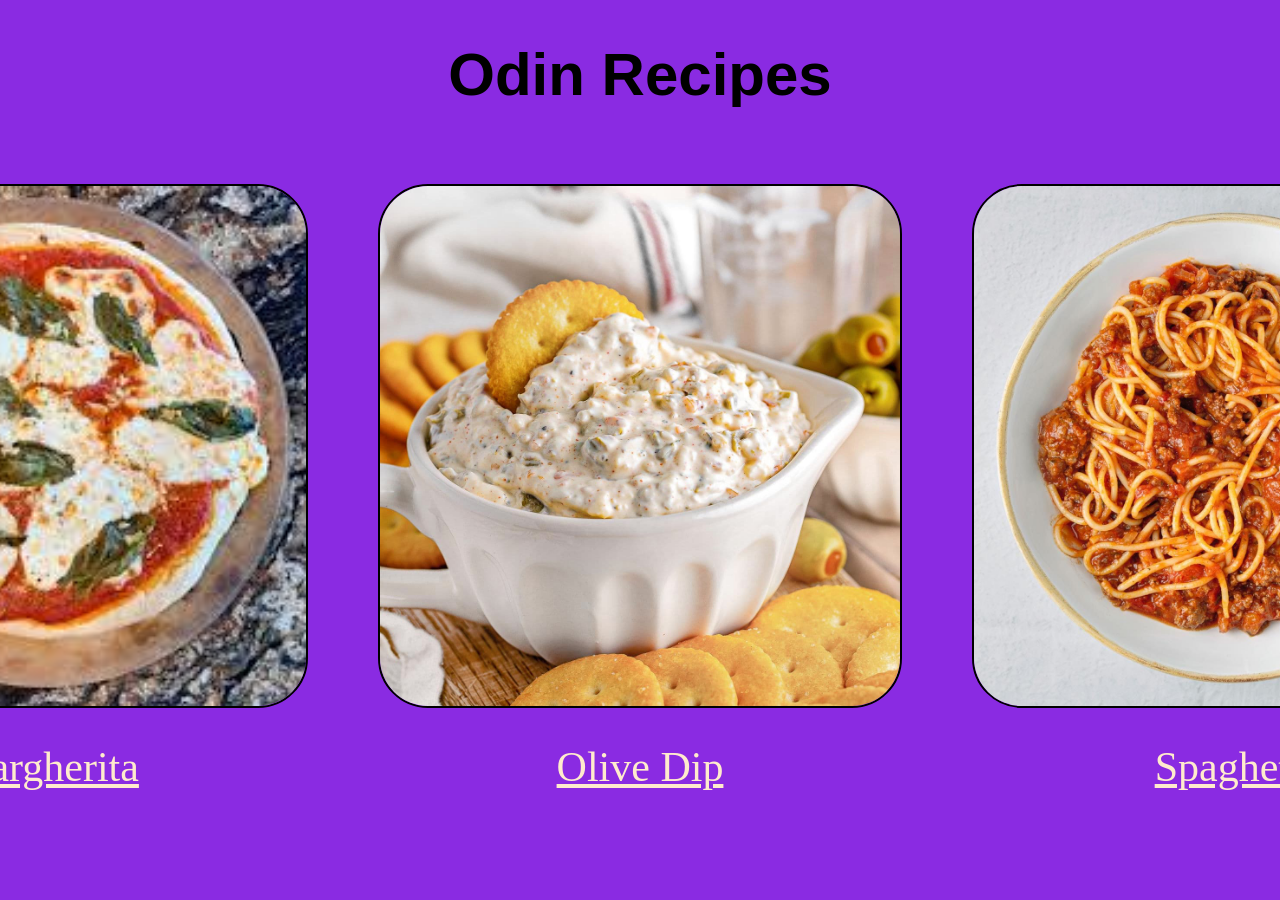
<file: index.html>
<!DOCTYPE html>
<html lang="en">
<head>
    <meta charset="UTF-8">
    <meta name="viewport" content="width=device-width, initial-scale=1.0">
    <title>Document</title>
    <link rel="stylesheet" href="./styles.css">
</head>
<body>
    <h1>Odin Recipes</h1>
    <!-- links -->
    <!-- <div>
        <ul>
            <li><a href="./recipes/Margherita.html">Margherita</a></li>
            <li><a href="./recipes/Olive Dip.html">Olive Dip</a></li>
            <li><a href="./recipes/Spaghetti.html">Spaghetti</a></li>
        </ul>
    </div> -->

    <!-- new version links -->
     <div class="allImageContainer">
        <div class="imageWithLink">
            <a href="./recipes/Margherita.html">
                <img src="./img/margherita/margherita.jpg" alt="margherita">
                Margherita
            </a>
        </div>
        <div class="imageWithLink">
            <a href="./recipes/Olive Dip.html">
                <img src="./img/olive dip/olive-dip-square.jpeg" alt="olive dip">
                Olive Dip
            </a>
        </div>
        <div class="imageWithLink">
            <a href="./recipes/Spaghetti.html">
                <img src="./img/spaghetti/spaghetti.jpg" alt="spaghetti">
                Spaghetti
            </a>
        </div>
     </div>
    
</body>
</html>
</file>
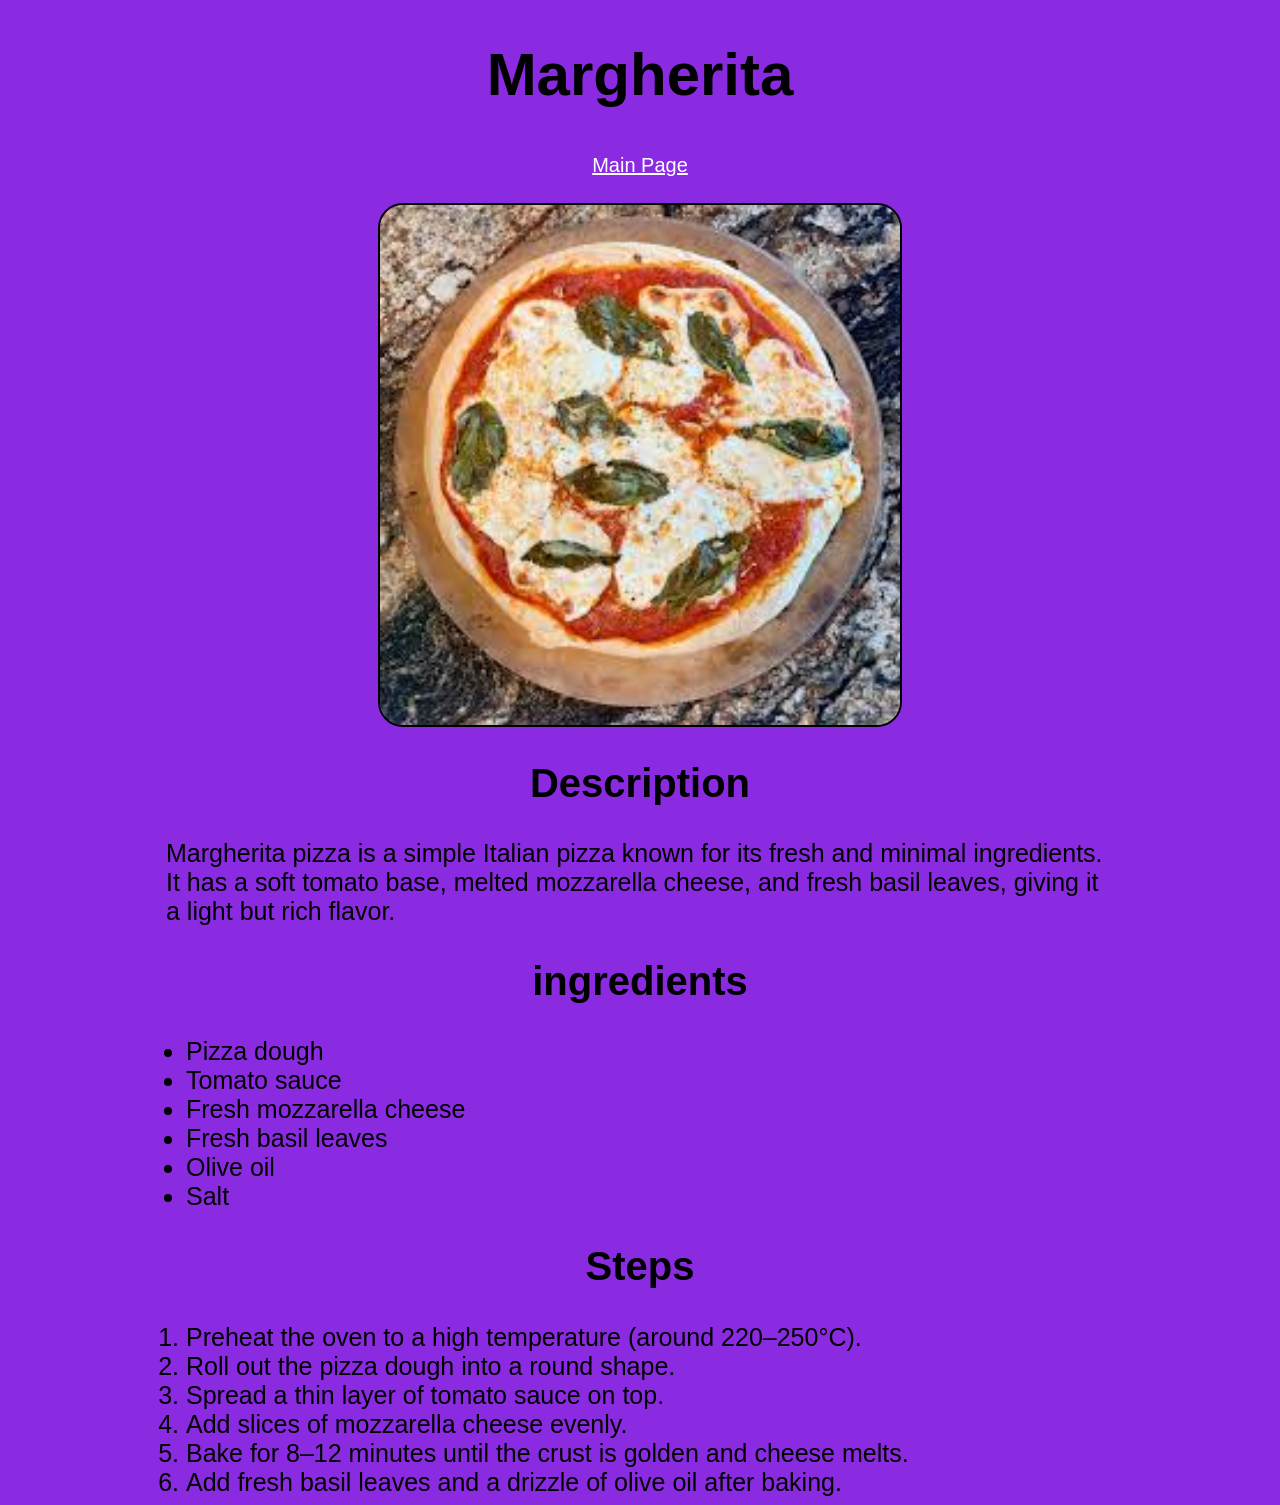
<file: recipes/Margherita.html>
<!DOCTYPE html>
<html lang="en">
<head>
    <meta charset="UTF-8">
    <meta name="viewport" content="width=device-width, initial-scale=1.0">
    <title>Margherita</title>
    <link rel="stylesheet" href="./styles.css">
</head>
<body>
    <h1>Margherita</h1>
    <!-- link to the main page -->
    <div>
       <p class="link"><a href="../index.html">Main Page</a></p>
    </div>

    <!-- image -->
    <div class="imageContainer">
       <img src="../img/margherita/margherita.jpg" alt="liive Dip">
    </div>

    <!--image decription -->
    <div>
        <h2>Description</h2>
        <p>Margherita pizza is a simple Italian pizza known for its 
            fresh and minimal ingredients. It has a soft tomato base, 
            melted mozzarella cheese, and fresh basil leaves, giving 
            it a light but rich flavor.</p>
    </div>

    <!-- ingredients -->
    <div>
        <div>
            <h2>ingredients</h2>
        </div>
        <div>
            <ul>
                <li>Pizza dough</li>
                <li>Tomato sauce</li>
                <li>Fresh mozzarella cheese</li>
                <li>Fresh basil leaves</li>
                <li>Olive oil</li>
                <li>Salt</li>
            </ul>
        </div>
    </div>

    <!-- Steps -->
     <div>
        <div>
            <h2>Steps</h2>
        </div>

        <div>
            <ol>
                <li>Preheat the oven to a high temperature (around 220–250°C).</li>
                <li>Roll out the pizza dough into a round shape.</li>
                <li>Spread a thin layer of tomato sauce on top.</li>
                <li>Add slices of mozzarella cheese evenly.</li>
                <li>Bake for 8–12 minutes until the crust is golden and cheese melts.</li>
                <li>Add fresh basil leaves and a drizzle of olive oil after baking.</li>
            </ol>
        </div>
     </div>
</body>
</html>
</file>
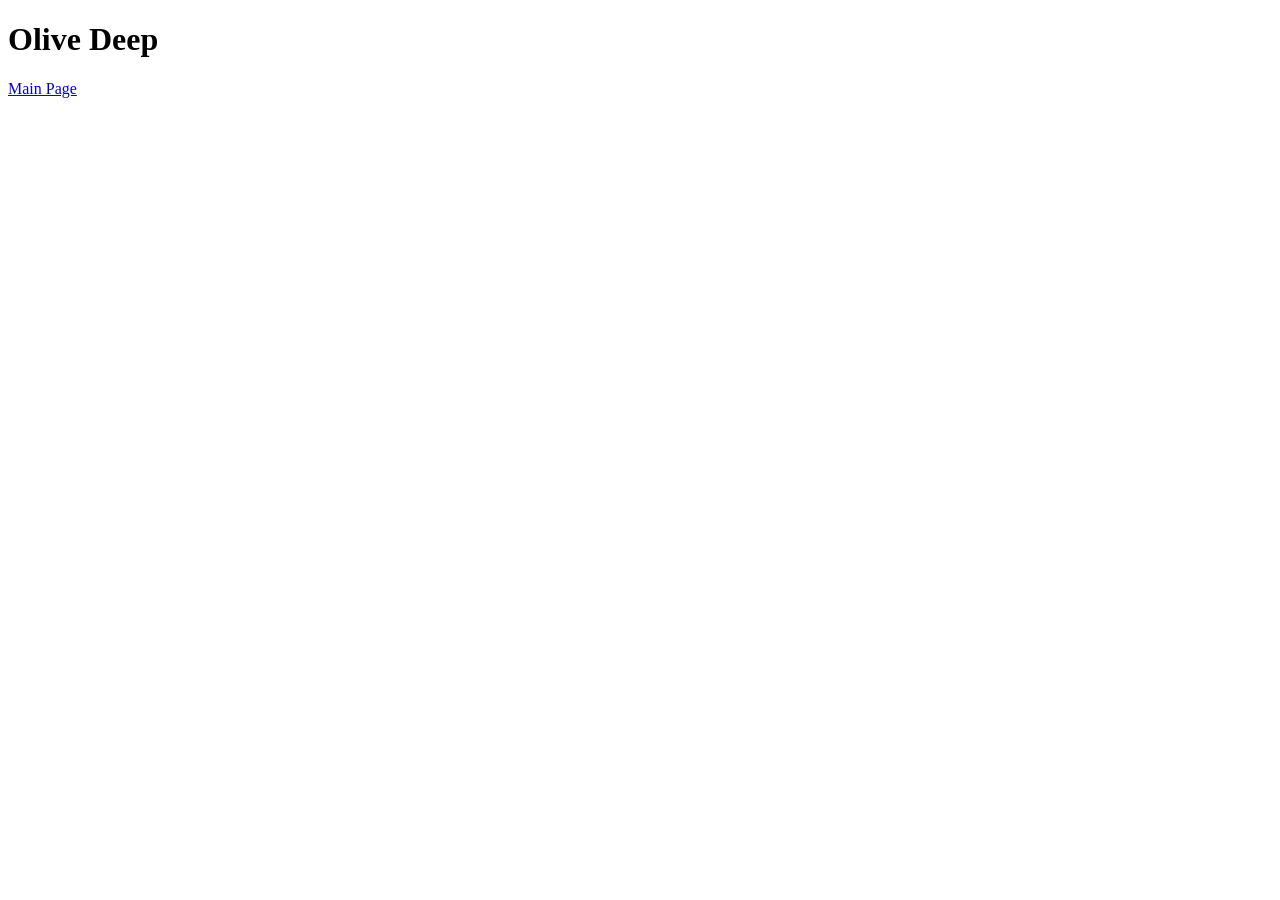
<file: recipes/Olive Deep.html>
<!DOCTYPE html>
<html lang="en">
<head>
    <meta charset="UTF-8">
    <meta name="viewport" content="width=device-width, initial-scale=1.0">
    <title>Olive Deep</title>
</head>
<body>
    <h1>Olive Deep</h1>
    <!-- link to the main page -->
     <div>
        <a href="../index.html">Main Page</a>
     </div>
</body>
</html>
</file>
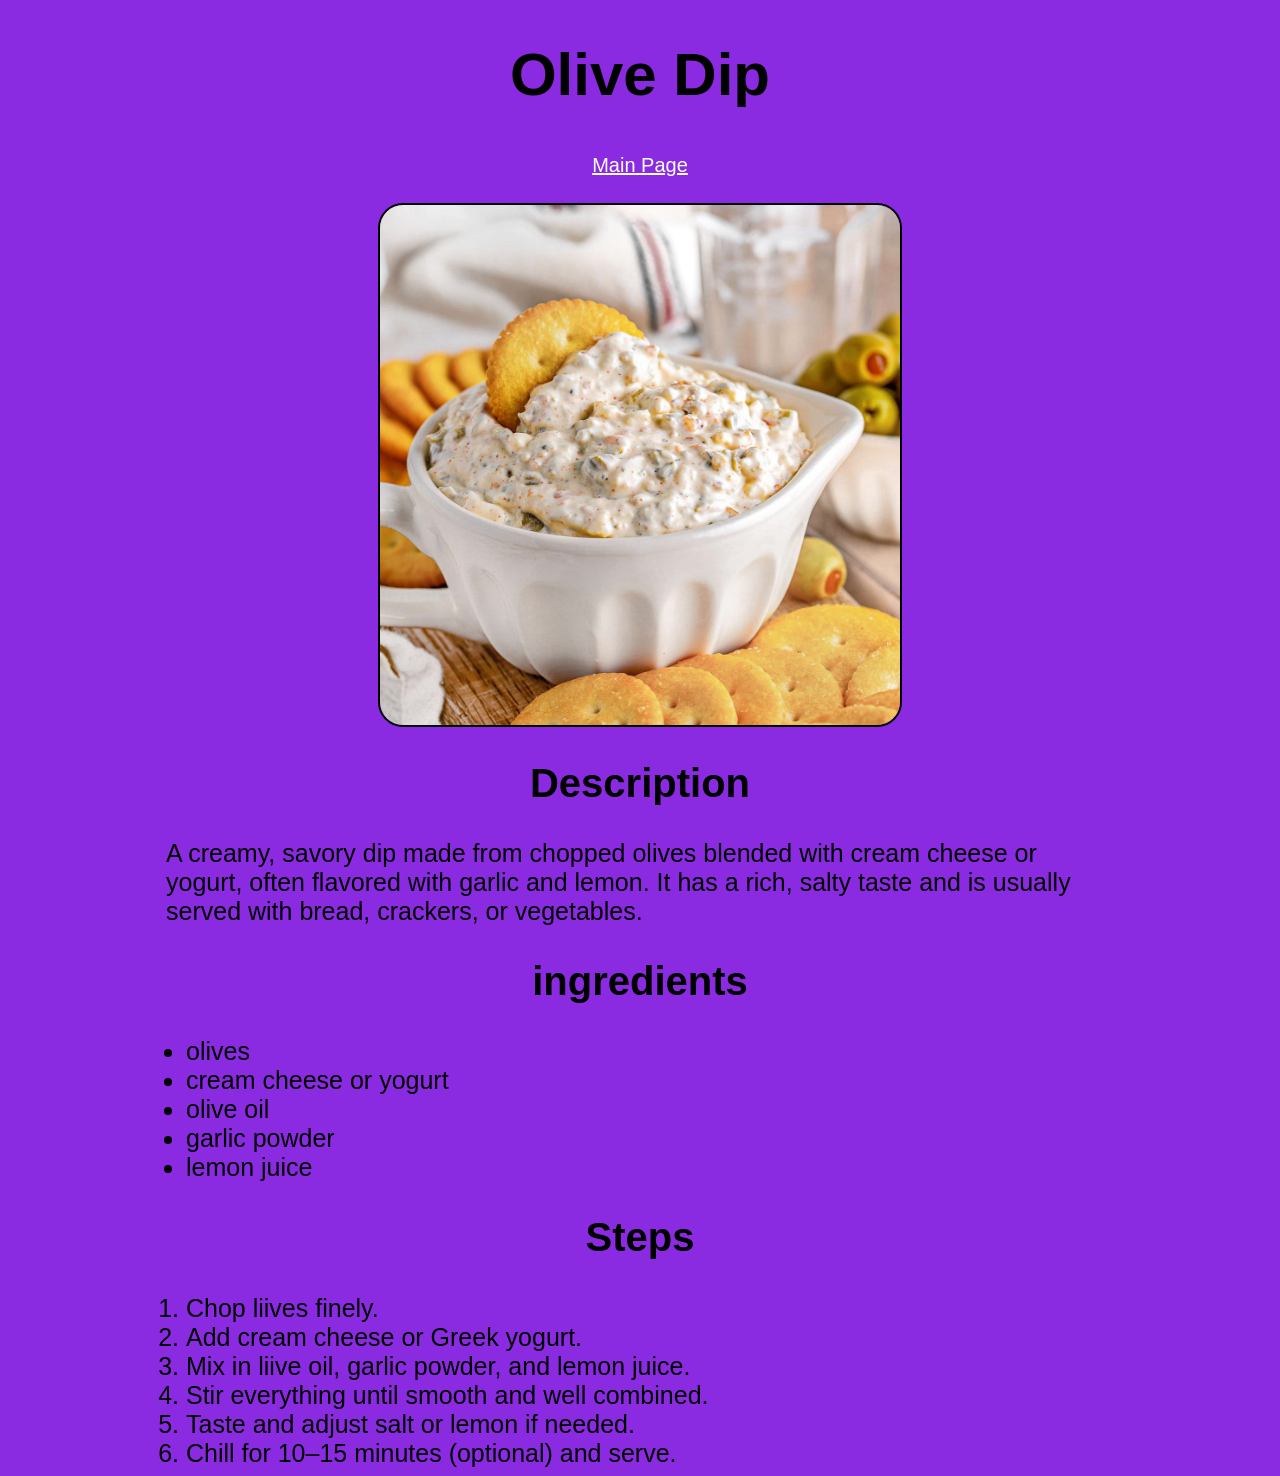
<file: recipes/Olive Dip.html>
<!DOCTYPE html>
<html lang="en">
<head>
    <meta charset="UTF-8">
    <meta name="viewport" content="width=device-width, initial-scale=1.0">
    <title>Olive Dip</title>
    <link rel="stylesheet" href="./styles.css">
</head>
<body>
    <h1>Olive Dip</h1>
    <!-- link to the main page -->
    <div>
       <p class="link"><a href="../index.html">Main Page</a></p>
    </div>

    <!-- image -->
    <div class="imageContainer">
       <img src="../img/olive dip/olive-dip-square.jpeg" alt="liive Dip">
    </div>

    <!--image decription -->
    <div class="description">
        <h2>Description</h2>
        <p>A creamy, savory dip made from chopped olives blended with cream cheese or yogurt, often flavored with garlic and lemon.
        It has a rich, salty taste and is usually served with bread, crackers, or vegetables.</p>
    </div>

    <!-- ingredients -->
    <div class="ingredients">
        <div>
            <h2>ingredients</h2>
        </div>
        <div>
            <ul>
                <li>olives</li>
                <li>cream cheese or yogurt</li>
                <li>olive oil</li>
                <li>garlic powder</li>
                <li>lemon juice</li>
            </ul>
        </div>
    </div>

    <!-- Steps -->
     <div class="steps">
        <div>
            <h2>Steps</h2>
        </div>

        <div>
            <ol>
                <li>Chop liives finely.</li>
                <li>Add cream cheese or Greek yogurt.</li>
                <li>Mix in liive oil, garlic powder, and lemon juice.</li>
                <li>Stir everything until smooth and well combined.</li>
                <li>Taste and adjust salt or lemon if needed.</li>
                <li>Chill for 10–15 minutes (optional) and serve.</li>
            </ol>
        </div>
     </div>
</body>
</html>
</file>
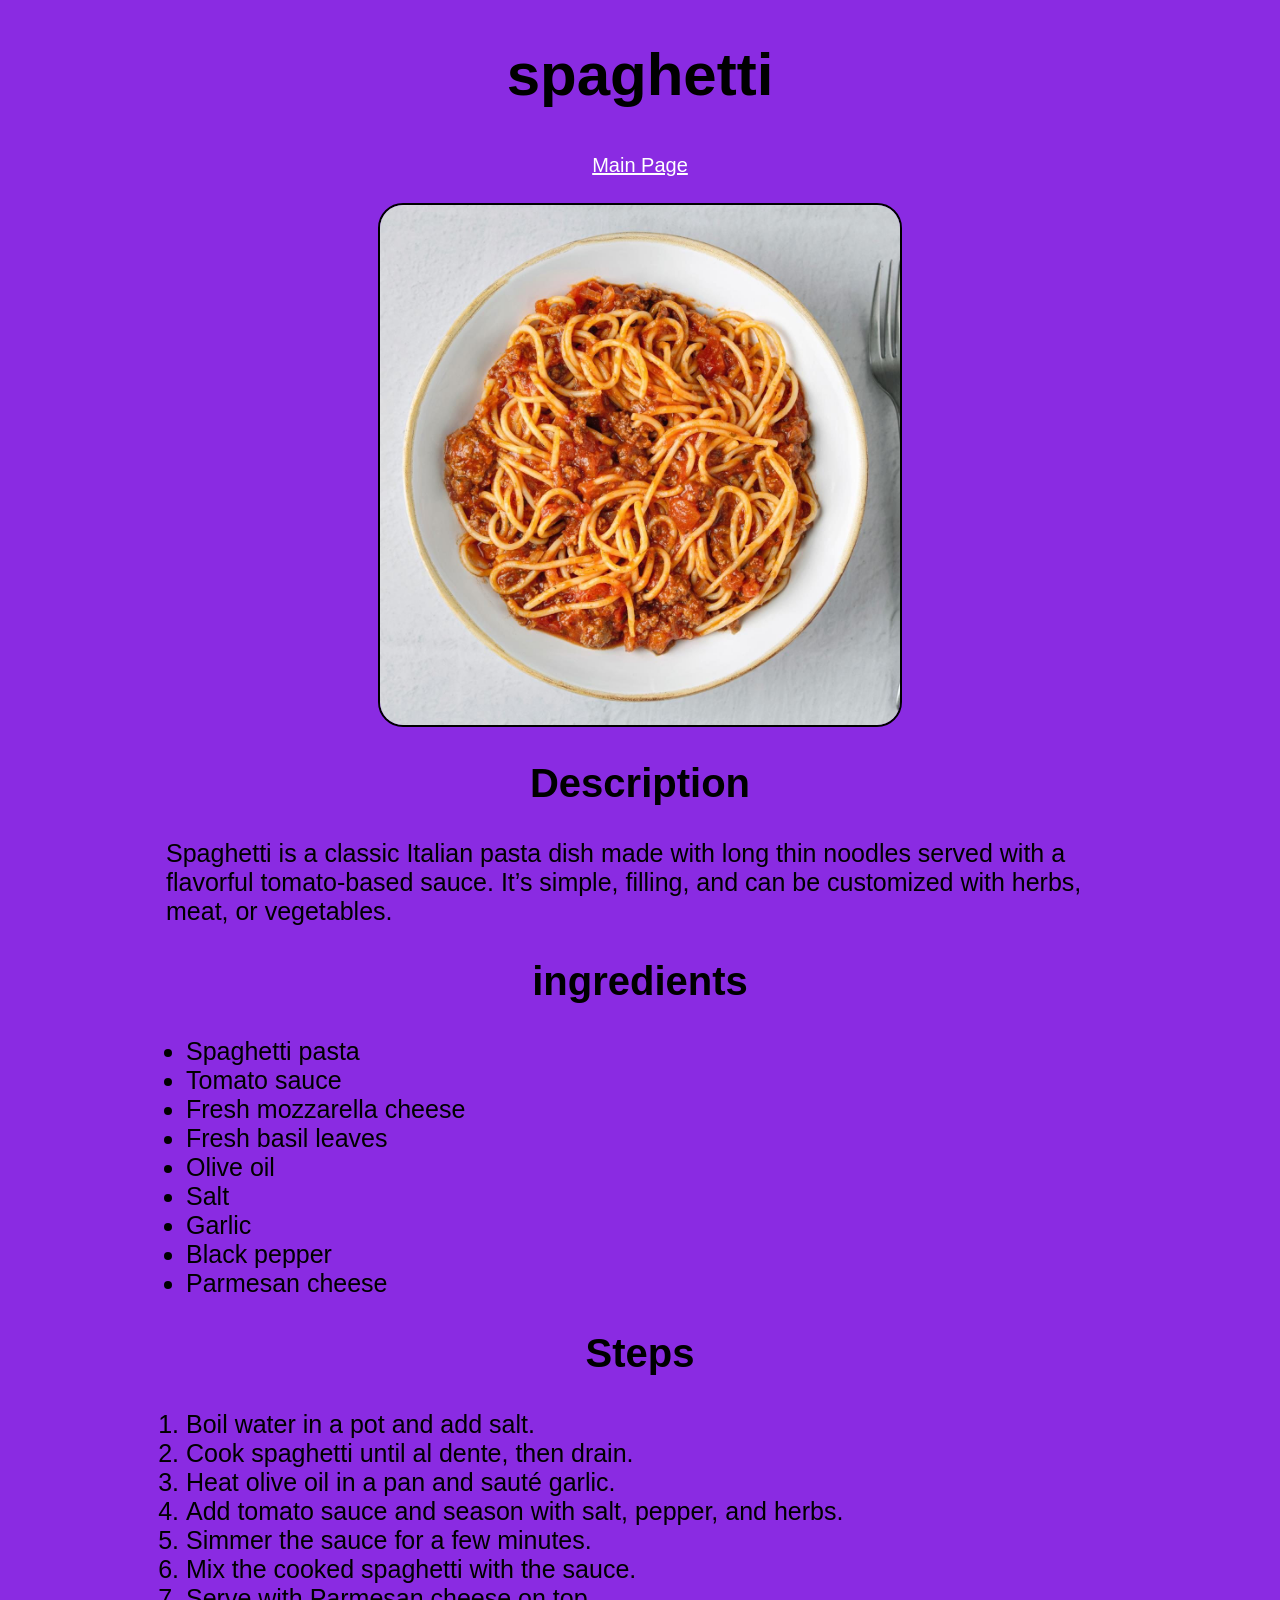
<file: recipes/Spaghetti.html>
<!DOCTYPE html>
<html lang="en">
<head>
    <meta charset="UTF-8">
    <meta name="viewport" content="width=device-width, initial-scale=1.0">
    <title>spaghetti</title>
    <link rel="stylesheet" href="./styles.css">
</head>
<body>
    <h1>spaghetti</h1>
    <!-- link to the main page -->
    <div>
       <p class="link"><a href="../index.html">Main Page</a></p>
    </div>

    <!-- image -->
    <div class="imageContainer">
       <img src="../img/spaghetti/spaghetti.jpg" alt="liive Dip">
    </div>

    <!--image decription -->
    <div class="description">
        <h2>Description</h2>
        <p>Spaghetti is a classic Italian pasta dish made with long 
            thin noodles served with a flavorful tomato-based sauce. 
            It’s simple, filling, and can be customized with herbs, 
            meat, or vegetables.</p>
    </div>

    <!-- ingredients -->
    <div class="ingredients">
        <div>
            <h2>ingredients</h2>
        </div>
        <div>
            <ul>
                <li>Spaghetti pasta</li>
                <li>Tomato sauce</li>
                <li>Fresh mozzarella cheese</li>
                <li>Fresh basil leaves</li>
                <li>Olive oil</li>
                <li>Salt</li>
                <li>Garlic</li>
                <li>Black pepper</li>
                <li>Parmesan cheese</li>
            </ul>
        </div>
    </div>

    <!-- Steps -->
     <div class="steps">
        <div>
            <h2>Steps</h2>
        </div>

        <div>
            <ol>
                <li>Boil water in a pot and add salt.</li>
                <li>Cook spaghetti until al dente, then drain.</li>
                <li>Heat olive oil in a pan and sauté garlic.</li>
                <li>Add tomato sauce and season with salt, pepper, and herbs.</li>
                <li>Simmer the sauce for a few minutes.</li>
                <li>Mix the cooked spaghetti with the sauce.</li>
                <li>Serve with Parmesan cheese on top</li>
            </ol>
        </div>
     </div>
</body>
</html>
</file>
<file: styles.css>
body{
    background-color: blueviolet;
}

h1{
    font-family: 'Lucida Sans', 'Lucida Sans Regular', 'Lucida Grande', 'Lucida Sans Unicode', Geneva, Verdana, sans-serif;
    display: block;
    text-align: center;
    font-size: 60px;
}

a{
    font-size: 42px;
    color: blanchedalmond;
}

.allImageContainer{
    align-items: center;
    display: flex;
    justify-content: center;
    box-sizing: border-box;
    margin: 30px;
}

.imageWithLink{
        text-align: center;
}

img{
    display: inline-block;
    height: 520px;
    width: auto;
    margin: 35px;
    margin-bottom: 25px;
    border-radius: 50px;
    border: 2px solid black;
}

img:hover{
    transform: scale(1.05);
    box-shadow: 10px 10px 5px 12px rgb(37, 37, 37, 0.2);
}
</file>
<file: recipes/styles.css>
body{
    background-color: blueviolet;
}

h1, h2, p, ul, ol{
    text-align: center;
    font-family: Arial, "Helvetica Neue", Helvetica, sans-serif;
    font-size: 60px;
}

h2{
    font-size: 40px;
}

.imageContainer{
    display: flex;
    justify-content: center;
    align-items: center;
}

p, ul, ol{
    font-size: 25px;
    max-width: 75%;
    margin: auto;
    text-align: left;
}

img{
    height: 520px;
    width: auto;
    border-radius: 25px;
    border: 2PX SOLID BLACK;
}

.link{
    text-align: center;
    margin-bottom: 25px;
}

.link a{
    font-size: 20px;
    color: white;

}
</file>
